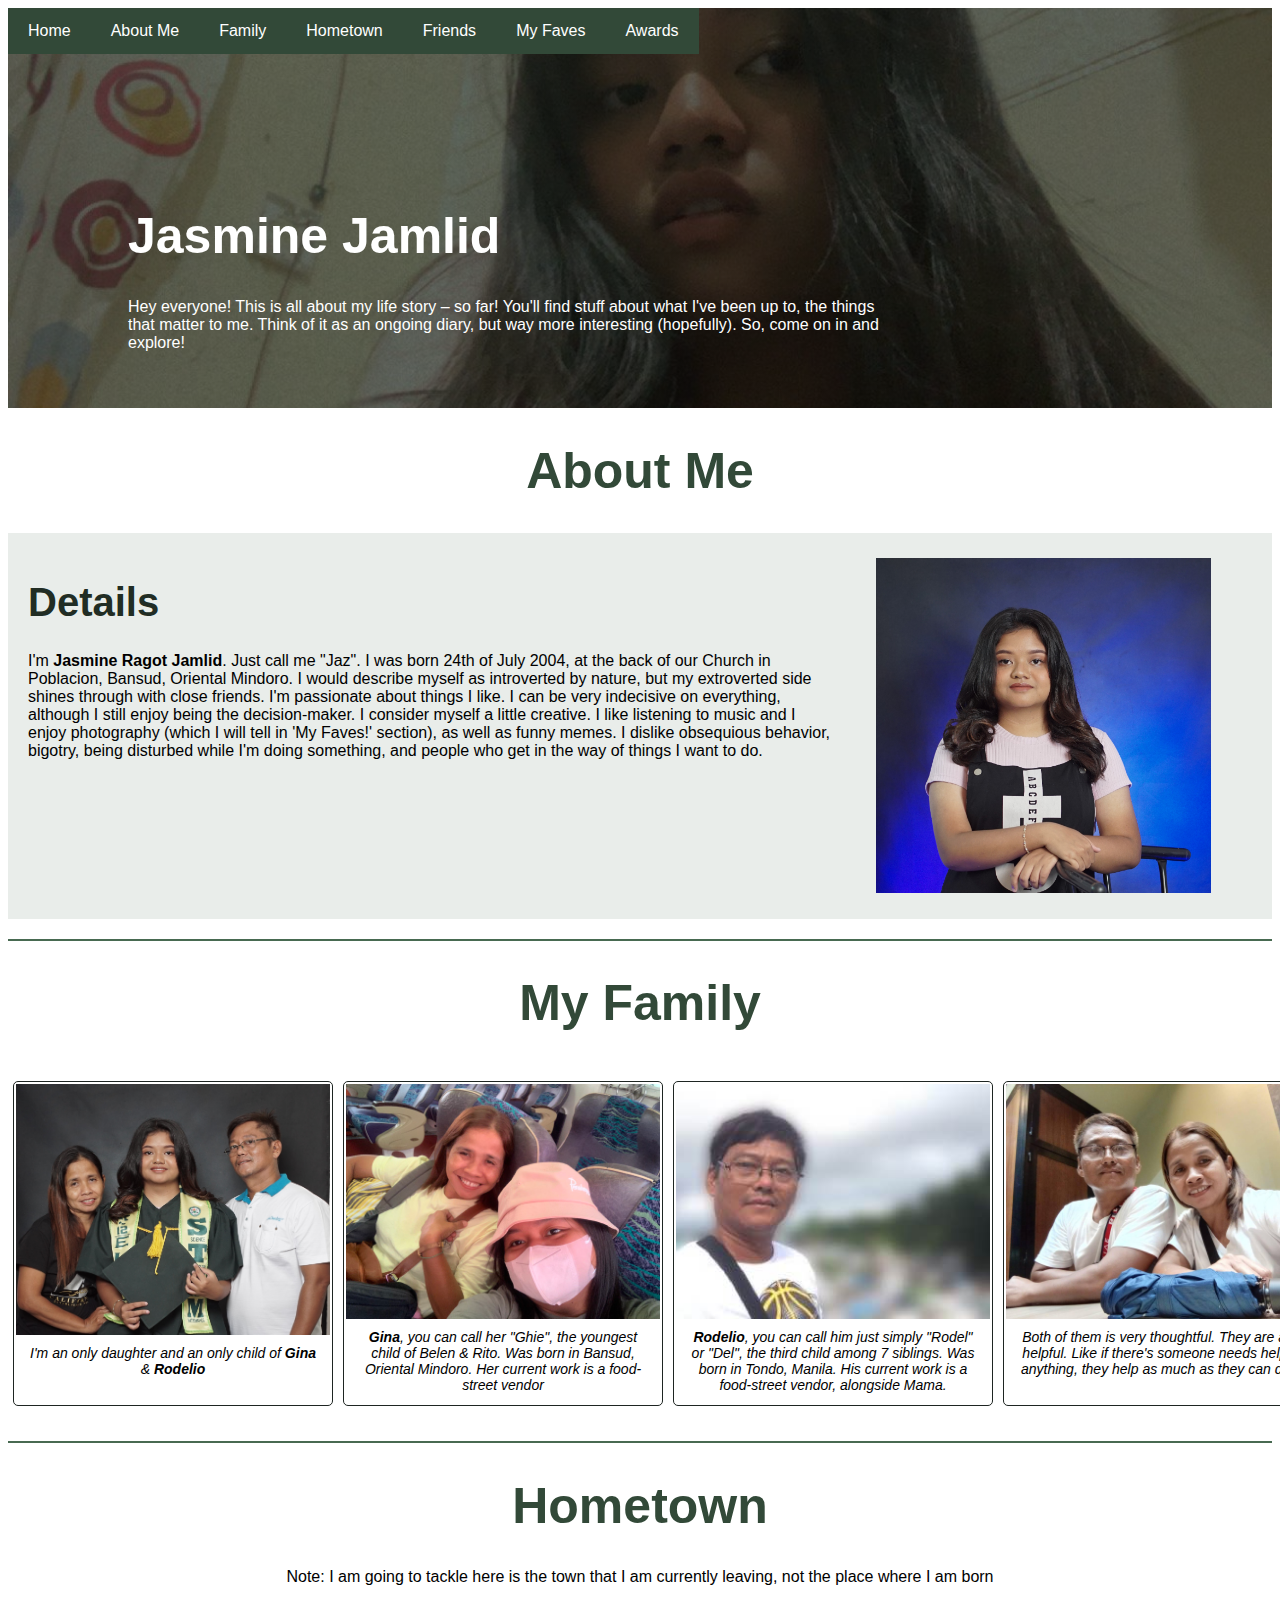
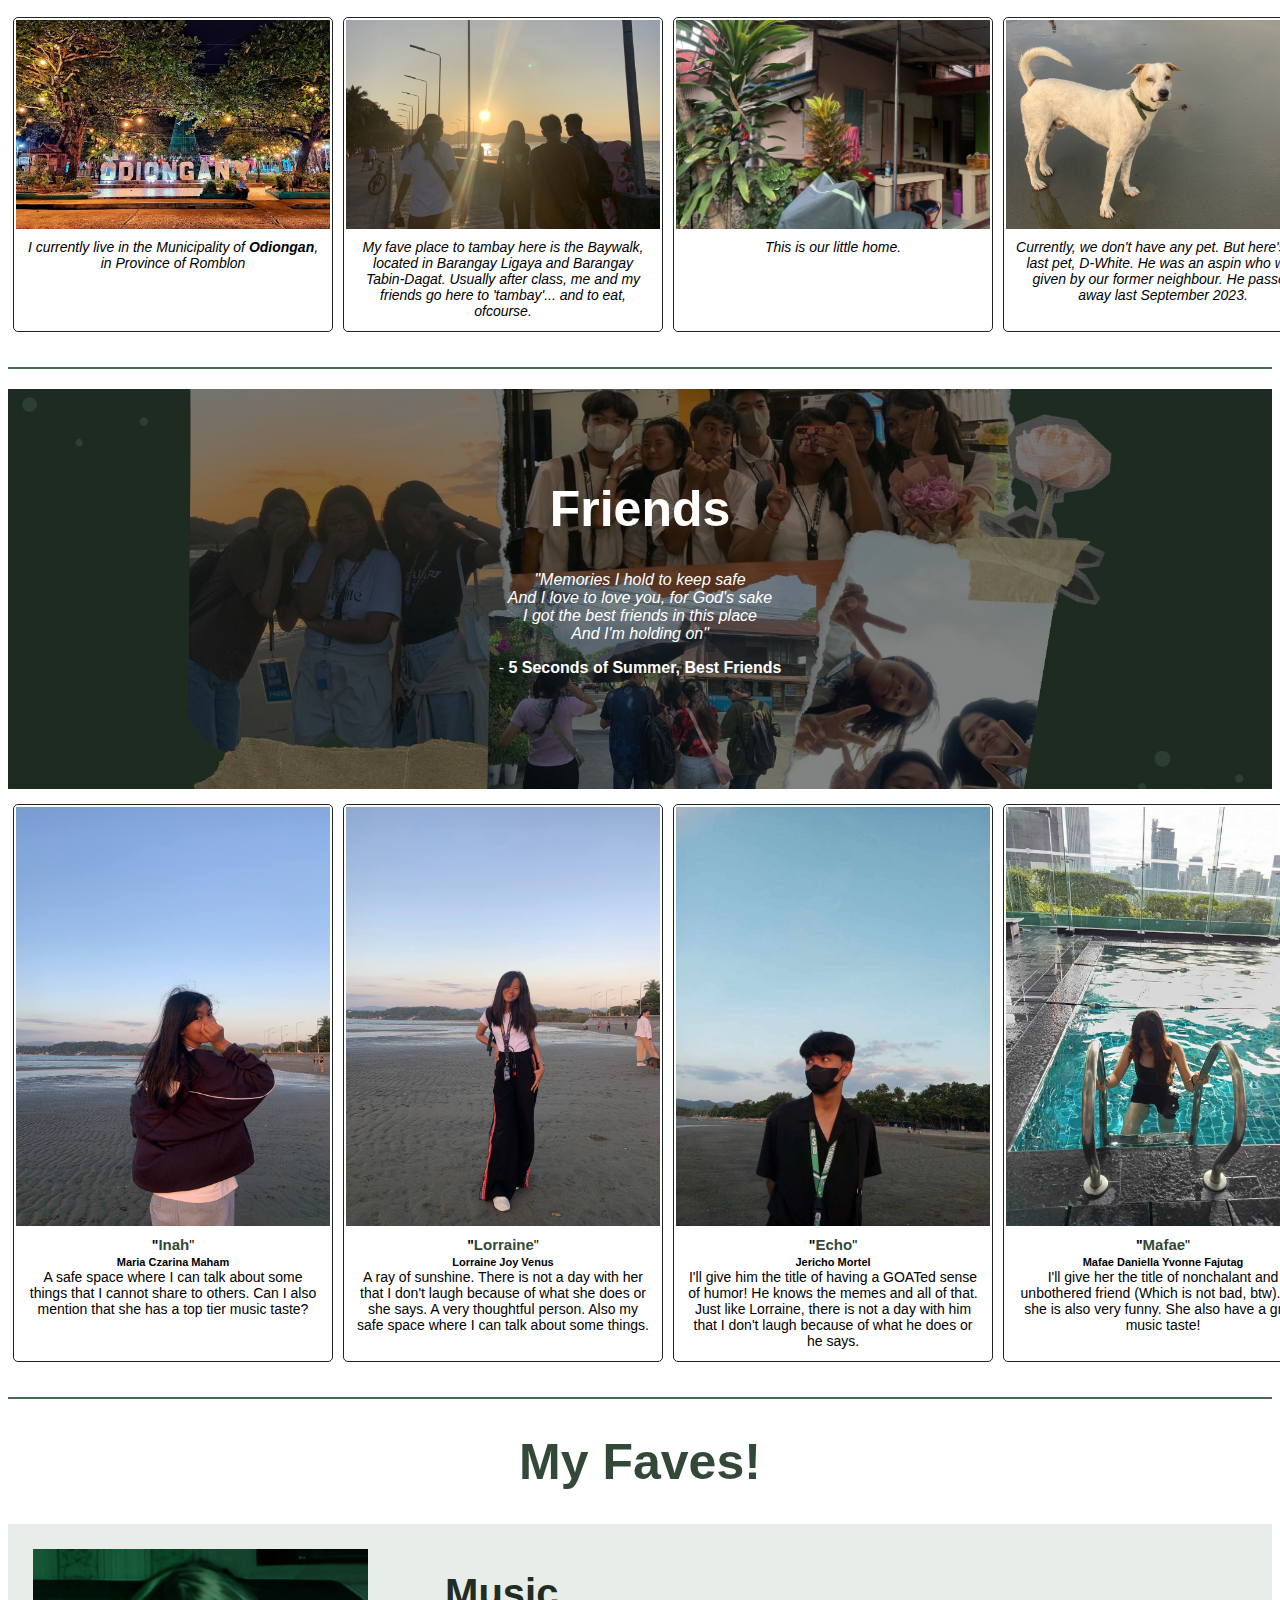
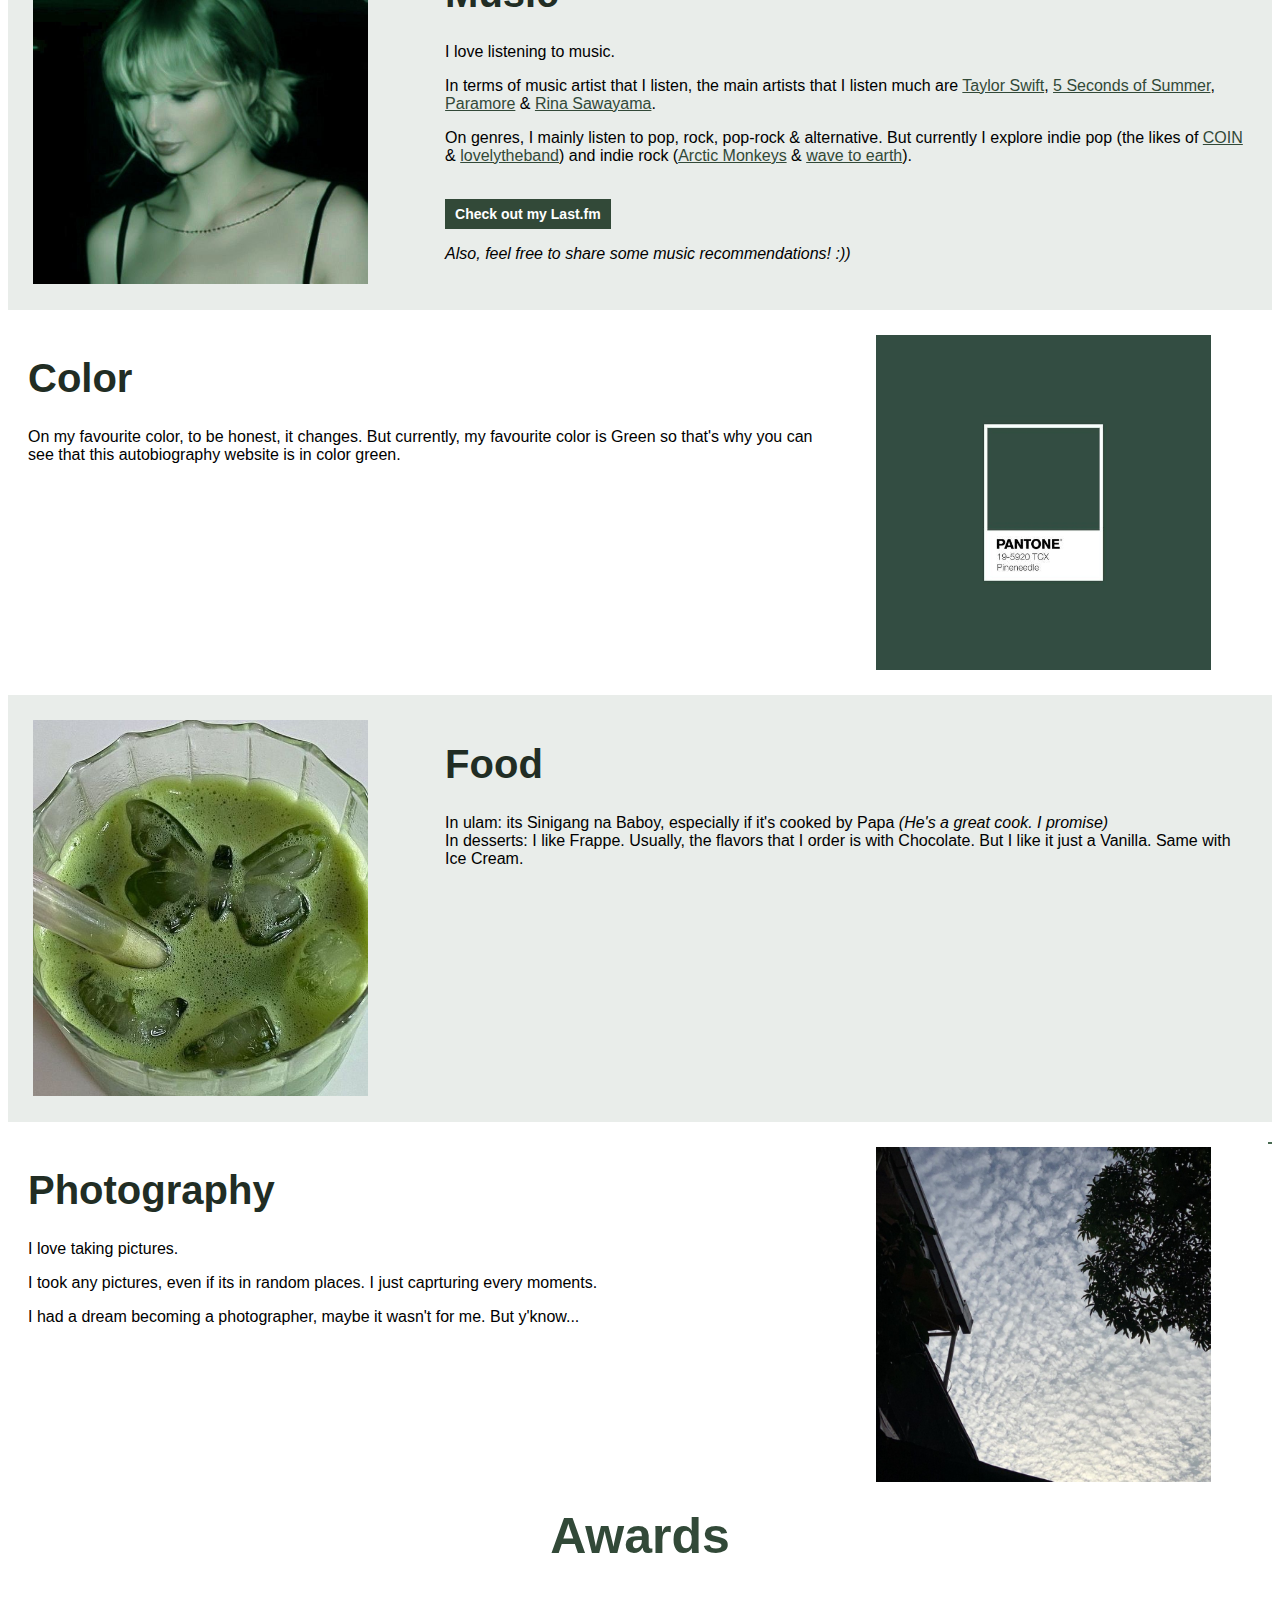
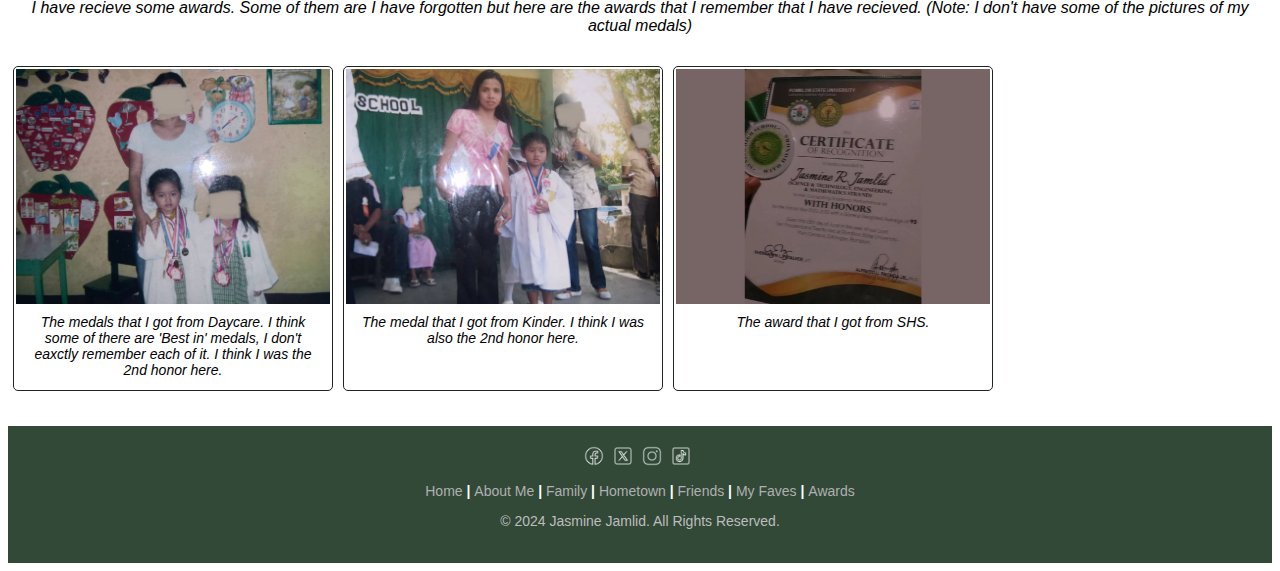
<file: index.html>
<!DOCTYPE html>
<html>

<head>
    <meta charset="UTF-8">
    <meta name="viewport" content="width=device-width, initial-scale=1.0">
    <title>My Autobiography | Jasmine Jamlid</title>
    <link rel="stylesheet" href="mycss.css">
    <style>
    </style>
</head>

<body link="#324938">
    <div id="home">
        <div class="hero-image">
            <div class="topnav">
                <a href="#">Home</a>
                <a href="#aboutme">About Me</a>
                <a href="#family">Family</a>
                <a href="#hometown">Hometown</a>
                <a href="#friends">Friends</a>
                <a href="#faves">My Faves</a>
                <a href="#awards">Awards</a>
            </div>
        </div>
    </div>
    <div class="hero-text">
        <h1 style="font-size:50px">Jasmine Jamlid</h1>
        <p>Hey everyone! This is all about my life story – so far! You'll find stuff about what I've been up to, the things that matter to me. Think of it as an ongoing diary, but way more interesting (hopefully). So, come on in and explore!</p>
    </div>
    </div>
    <!-- About Me -->
    <div id="aboutme">
        <h1 style="text-align:center;font-size:50px;color:#324938">About Me</h1>
        <div class="row" style="background-color: #85998a2d">
            <div class="column-66">
                <h1 class="xlarge-font"><b>Details</b></h1>
                <p>I'm <b>Jasmine Ragot Jamlid</b>. Just call me "Jaz". I was born 24th of July 2004, at the back of our Church in Poblacion, Bansud, Oriental Mindoro. I would describe myself as introverted by nature, but my extroverted side shines through
                    with close friends. I'm passionate about things I like. I can be very indecisive on everything, although I still enjoy being the decision-maker. I consider myself a little creative. I like listening to music and I enjoy photography
                    (which I will tell in 'My Faves!' section), as well as funny memes. I dislike obsequious behavior, bigotry, being disturbed while I'm doing something, and people who get in the way of things I want to do.</p>
            </div>
            <div class="column-33">
                <img src="pictures/jaz.jpg" width="335" height="471" alt="Jasmine">
            </div>
        </div>
        <hr>
        <!-- Family-->
        <div id="family">
            <h1 style="text-align:center;font-size:50px;color:#324938">My Family</h1>
            <div class="row">
                <div class="gallery">
                    <div class="image-container">
                        <img class="image" src="pictures/family.jpg" alt="Family">
                        <div class="description"><i>I'm an only daughter and an only child of <b>Gina</b> & <b>Rodelio</b></i></div>
                    </div>
                    <div class="image-container">
                        <img class="image" src="pictures/mama.jpg" alt="Gina">
                        <div class="description"><i><b>Gina</b>, you can call her "Ghie", the youngest child of Belen & Rito. Was born in Bansud, Oriental Mindoro. Her current work is a food-street vendor</i></div>
                    </div>
                    <div class="image-container">
                        <img class="image" src="pictures/papa.jpg" alt="Rodel">
                        <div class="description"><i><b>Rodelio</b>, you can call him just simply "Rodel" or "Del", the third child among 7 siblings. Was born in Tondo, Manila. His current work is a food-street vendor, alongside Mama.</i></div>
                    </div>
                    <div class="image-container">
                        <img class="image" src="pictures/mamaandpapa.jpg" alt="Mama & Papa">
                        <div class="description"><i>Both of them is very thoughtful. They are also helpful. Like if there's someone needs help or anything, they help as much as they can do it.</i></div>
                    </div>
                </div>
            </div>
            <hr>
            <!-- Hometown-->
            <div id="hometown">
                <h1 style="text-align:center;font-size:50px;color:#324938">Hometown</h1>
                <p style="text-align:center;">Note: I am going to tackle here is the town that I am currently leaving, not the place where I am born</p>
                <div class="row">
                    <div class="gallery">
                        <div class="image-container">
                            <img class="image" src="pictures/odiongan.jpg" alt="Odiongan">
                            <div class="description"><i>I currently live in the Municipality of <b>Odiongan</b>, in Province of Romblon</i></div>
                        </div>
                        <div class="image-container">
                            <img class="image" src="pictures/baywalk.jpg" alt="Baywalk">
                            <div class="description"><i>My fave place to tambay here is the Baywalk, located in Barangay Ligaya and Barangay Tabin-Dagat. Usually after class, me and my friends go here to 'tambay'... and to eat, ofcourse.</i></div>
                        </div>
                        <div class="image-container">
                            <img class="image" src="pictures/house.jpg" alt="House">
                            <div class="description"><i>This is our little home.</i></div>
                        </div>
                        <div class="image-container">
                            <img class="image" src="pictures/d-white.jpg" alt="Pet">
                            <div class="description"><i>Currently, we don't have any pet. But here's our last pet, D-White. He was an aspin who was given by our former neighbour. He passed away last September 2023.</i></div>
                        </div>
                    </div>
                    <hr>
                    <!-- Friends-->
                    <div id="friends">
                        <div class="hero-image-2">
                            <div class="hero-text-2">
                                <div class="container">
                                </div>
                                <h1 style="font-size:50px">Friends</h1>
                                <p><i><center>"Memories I hold to keep safe <br /> And I love to love you, for God's sake <br /> I got the best friends in this place <br /> And I'm holding on"</i>
                                    <br />
                                </p>
                                <p>- <b>5 Seconds of Summer, Best Friends</center></b></p>
                            </div>
                        </div>
                        <div class="row">
                            <div class="gallery">
                                <div class="image-container">
                                    <img class="image" src="pictures/czarina.jpg" alt="Maria Czarina">
                                    <div class="description"><b>"<span style="color: #324938; font-size: 15px;">Inah</span></b>"
                                        <br /><b><span style="font-size: 11px;">Maria Czarina Maham</span></b>
                                        <br/> A safe space where I can talk about some things that I cannot share to others. Can I also mention that she has a top tier music taste?</div>
                                </div>
                                <div class="image-container">
                                    <img class="image" src="pictures/lorraine.jpg" alt="Lorraine">
                                    <div class="description"><b>"<span style="color: #324938; font-size: 15px;">Lorraine</span></b>"
                                        <br /><b><span style="font-size: 11px;">Lorraine Joy Venus</span></b>
                                        <br/> A ray of sunshine. There is not a day with her that I don't laugh because of what she does or she says. A very thoughtful person. Also my safe space where I can talk about some things.</div>
                                </div>
                                <div class="image-container">
                                    <img class="image" src="pictures/echo.jpg" alt="Jericho">
                                    <div class="description"><b>"<span style="color: #324938; font-size: 15px;">Echo</span></b>"
                                        <br /><b><span style="font-size: 11px;">Jericho Mortel</span></b>
                                        <br/> I'll give him the title of having a GOATed sense of humor! He knows the memes and all of that. Just like Lorraine, there is not a day with him that I don't laugh because of what he does or he says.</div>
                                </div>
                                <div class="image-container">
                                    <img class="image" src="pictures/mafae.jpg" alt="Mafae Daniella Yvonne">
                                    <div class="description"><b>"<span style="color: #324938; font-size: 15px;">Mafae</span></b>"
                                        <br /><b><span style="font-size: 11px;">Mafae Daniella Yvonne Fajutag</span></b>
                                        <br/> I'll give her the title of nonchalant and unbothered friend (Which is not bad, btw). But she is also very funny. She also have a great music taste!</div>
                                </div>
                                <div class="image-container">
                                    <img class="image" src="pictures/jela.jpg" alt="Jela">
                                    <div class="description"><b>"<span style="color: #324938; font-size: 15px;">Jela</span></b>"
                                        <br /><b><span style="font-size: 11px;">Jela Vicente</span></b>
                                        <br/> A very 'matulungin' friend, you can count on her for anything. Very sweet and clingy. Also a very thoughtful person.</div>
                                </div>
                                <div class="image-container">
                                    <img class="image" src="pictures/bert.jpg" alt="Roberto">
                                    <div class="description"><b>"<span style="color: #324938; font-size: 15px;">Bert</span></b>"
                                        <br /><b><span style="font-size: 11px;">Roberto Llabres</span></b>
                                        <br/> The 'photographer' friend. He is also very funny.</div>
                                </div>
                                <div class="image-container">
                                    <img class="image" src="pictures/hanz.jpg" alt="Cydrex Hanz">
                                    <div class="description"><b>"<span style="color: #324938; font-size: 15px;">Hanz</span></b>"
                                        <br /><b><span style="font-size: 11px;">Cydrex Hanz Villanueva</span></b>
                                        <br/>The other 'nonchalant' friend. He's a kind person, also a caring friend of ours.</div>
                                </div>
                                <div class="image-container">
                                    <img class="image" src="pictures/chie.jpg" alt="Ma Fritche">
                                    <div class="description"><b>"<span style="color: #324938; font-size: 15px;">Chie</span></b>"
                                        <br /><b><span style="font-size: 11px;">Ma Fritche Zarandin</span></b>
                                        <br/> The 'genius' and the 'fashionista' friend. She's basically the 'teacher' because she helps me and my other friends about school-related that we don't unserstand. A very caring person too.</div>
                                </div>
                                <div class="image-container">
                                    <img class="image" src="pictures/thea.jpg" alt="Althea Rose">
                                    <div class="description"><b>"<span style="color: #324938; font-size: 15px;">Thea</span></b>"
                                        <br /><b><span style="font-size: 11px;">Althea Rose Visca</span></b>
                                        <br/> One of the funny friend also. She have this quirk that I like, her funny facial expressions that absoluetly makes me laugh! It reminds me of Maine Mendoza so much (LOL). One of very geniune person that I have met.</div>
                                </div>
                                <div class="image-container">
                                    <img class="image" src="pictures/zabeth.jpg" alt="Elizabeth">
                                    <div class="description"><b>"<span style="color: #324938; font-size: 15px;">Zabeth</span></b>"
                                        <br /><b><span style="font-size: 11px;">Elizabeth Cawaling</span></b>
                                        <br/> One of the funny friend also. From her jokingly mocking the way others speak and the way that she teasing them. A very kind person also.</div>
                                </div>
                            </div>
                        </div>
                    </div>
                    <hr>
                    <!-- Favourite Things-->
                    <div id="faves">
                        <!-- Music-->
                        <h1 style="text-align:center; font-size:50px; color:#324938">My Faves!</h1>
                        <div class="row" style="background-color:#85998a2d">
                            <div class="column-33">
                                <img src="pictures/taylor.jpg" alt="Taylor" width="335" height="471">
                            </div>
                            <div class="column-66">
                                <h1 class="xlarge-font"><b>Music</b></h1>
                                <p>I love listening to music.</p>
                                <p>In terms of music artist that I listen, the main artists that I listen much are <a href="https://open.spotify.com/artist/06HL4z0CvFAxyc27GXpf02?si=tp84_hG3Q6qxFWlkEHrFKg">Taylor Swift</a>, <a href="https://open.spotify.com/artist/5Rl15oVamLq7FbSb0NNBNy?si=GNWckHgwT6Khecj9lwOnvQ">5 Seconds of Summer</a>,
                                    <a href="https://open.spotify.com/artist/74XFHRwlV6OrjEM0A2NCMF?si=t02b_5iGRN-VMdcR9YIMhw">Paramore</a> & <a href="https://open.spotify.com/artist/2KEqzdPS7M5YwGmiuPTdr5?si=REAv0lKtSJOqDN4BuAoBMQ">Rina Sawayama</a>.</p>
                                <p>On genres, I mainly listen to pop, rock, pop-rock & alternative. But currently I explore indie pop (the likes of <a href="https://open.spotify.com/artist/0ZxZlO7oWCSYMXhehpyMvE?si=lbZcSpZgQE-lf66aWAiOGQ">COIN</a> & <a href="https://open.spotify.com/artist/4KJ6jujcNPzOyhdNoiNftp?si=YNxz8-vqQvC-781U72z2BA">lovelytheband</a>)
                                    and indie rock (<a href="https://open.spotify.com/artist/7Ln80lUS6He07XvHI8qqHH?si=7QC3tnAhRYqkRAniLy7dog">Arctic Monkeys</a> & <a href="https://open.spotify.com/artist/5069JTmv5ZDyPeZaCCXiCg?si=hr9eCnj2SHycvUOYNBIuwA">wave to earth</a>).</p>
                                <br />
                                <a href="https://www.last.fm/user/jaznotjas" class="button">Check out my Last.fm</a>
                                <br />
                                <p><i>Also, feel free to share some music recommendations! :))</p></i>
                            </div>
                        </div>
                        <!-- Color-->
                        <div class="row">
                            <div class="column-66">
                                <h1 class="xlarge-font"><b>Color</b></h1>
                                <p>On my favourite color, to be honest, it changes. But currently, my favourite color is Green so that's why you can see that this autobiography website is in color green.</p>
                            </div>
                            <div class="column-33">
                                <img src="pictures/green.jpg" alt="Green" width="335" height="471">
                            </div>
                        </div>
                    </div>
                    <!-- Food-->
                    <div class="row" style="background-color:#85998a2d">
                        <div class="column-33">
                            <img src="pictures/food.jpg" alt="Taylor" width="335" height="471">
                        </div>
                        <div class="column-66">
                            <h1 class="xlarge-font"><b>Food</b></h1>
                            <p>In ulam: its Sinigang na Baboy, especially if it's cooked by Papa <i>(He's a great cook. I promise)</i>
                                <br /> In desserts: I like Frappe. Usually, the flavors that I order is with Chocolate. But I like it just a Vanilla. Same with Ice Cream.
                            </p>
                            <br />
                        </div>
                    </div>
                </div>
                <div class="column-66">
                    <h1 class="xlarge-font"><b>Photography</b></h1>
                    <p>I love taking pictures.</p>
                    <p>I took any pictures, even if its in random places. I just caprturing every moments.</p>
                    <p>I had a dream becoming a photographer, maybe it wasn't for me. But y'know...</p>
                </div>
                <div class="column-33">
                    <img src="pictures/photography.jpg" alt="Photography" width="335" height="471">
                </div>
            </div>
        </div>
        <hr>
        <!-- Awards-->
        <div id="awards">
            <h1 style="text-align:center;font-size:50px;color:#324938">Awards</h1>
            <p>
                <i>
    <center>I have recieve some awards. Some of them are I have forgotten but here are the awards that I remember that I have recieved. (Note: I don't have some of the pictures of my actual medals)</i></p>
            </center>
            <div class="row">
                <div class="gallery">
                    <div class="image-container">
                        <img class="image" src="pictures/daycare.jpg" alt="Kinder">
                        <div class="description"><i>The medals that I got from Daycare. I think some of there are 'Best in' medals, I don't eaxctly remember each of it. I think I was the 2nd honor here.</i></div>
                    </div>
                    <div class="image-container">
                        <img class="image" src="pictures/kinder.jpg" alt="Daycare">
                        <div class="description"><i>The medal that I got from Kinder. I think I was also the 2nd honor here.</i></div>
                    </div>
                    <div class="image-container">
                        <img class="image" src="pictures/shs.jpg" alt="Senior High School">
                        <div class="description"><i>The award that I got from SHS.</i></div>
                    </div>
                </div>
            </div>
            <!-- Footer-->
            <div class="row">
                <footer>
                    <div class="social-media">
                        <a href="https://www.facebook.com/jaznotjas"><img src="pictures/facebook.png" alt="Facebook"></a>
                        <a href="https://twitter.com/koiesonline"><img src="pictures/x-twitter.png" alt="X (Twitter)"></a>
                        <a href="https://instagram.com/jaz.not.jas"><img src="pictures/instagram.png" alt="Instagram"></a>
                        <a href="https://tiktok.com/moviestarglow"><img src="pictures/tiktok.png" alt="TikTok"></a>
                    </div>
                    <div class="text-links">
                        <a href="#">Home</a> <span class="separator"> | </span> <a href="#aboutme">About Me</a> <span class="separator"> | </span> <a href="#family">Family</a> <span class="separator"> | </span> <a href="#hometown">Hometown</a> <span class="separator"> | </span>
                        <a
                        href="#friends">Friends</a> <span class="separator"> | </span> <a href="#faves">My Faves</a> <span class="separator"> | </span> <a href="#awards">Awards</a>
                    </div>
                    <div class="credits">
                        <p>&copy; 2024 Jasmine Jamlid. All Rights Reserved.</p>
                    </div>
            </div>
            </footer>
</body>
</html>
</file>
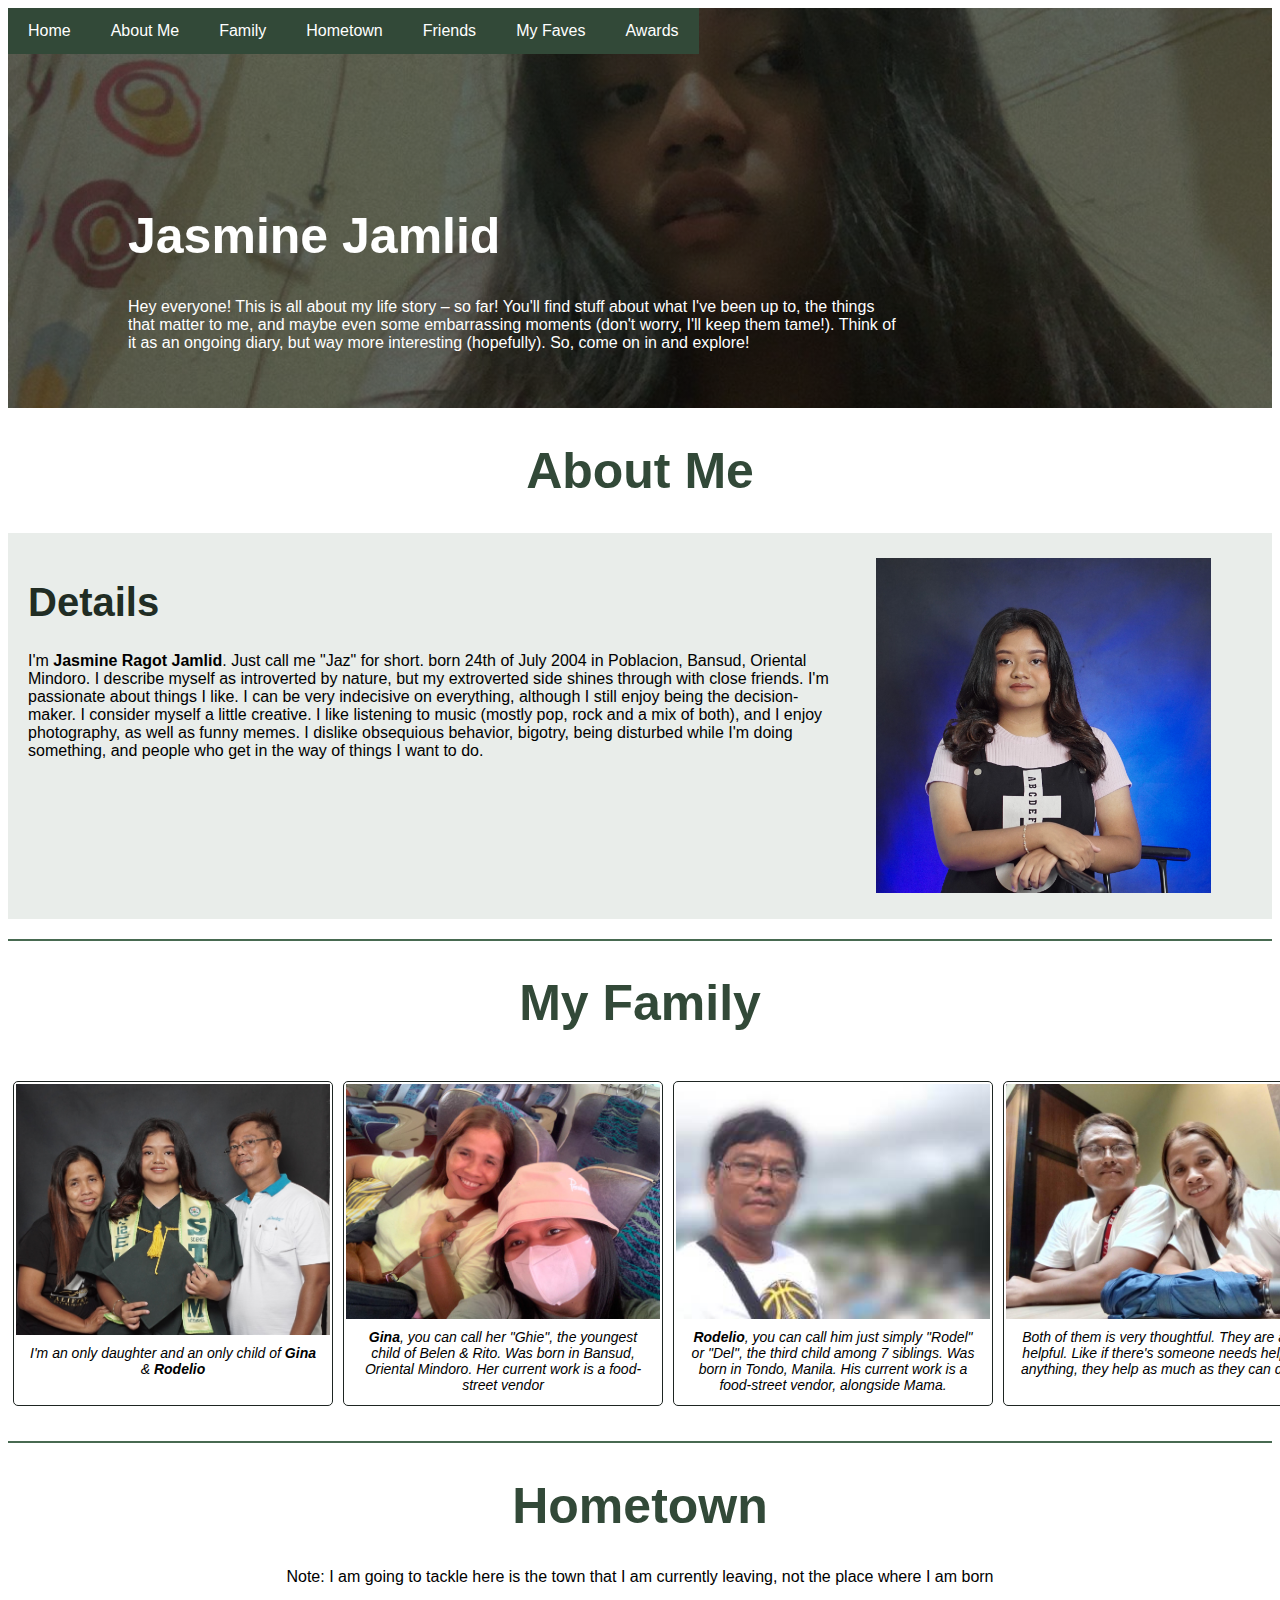
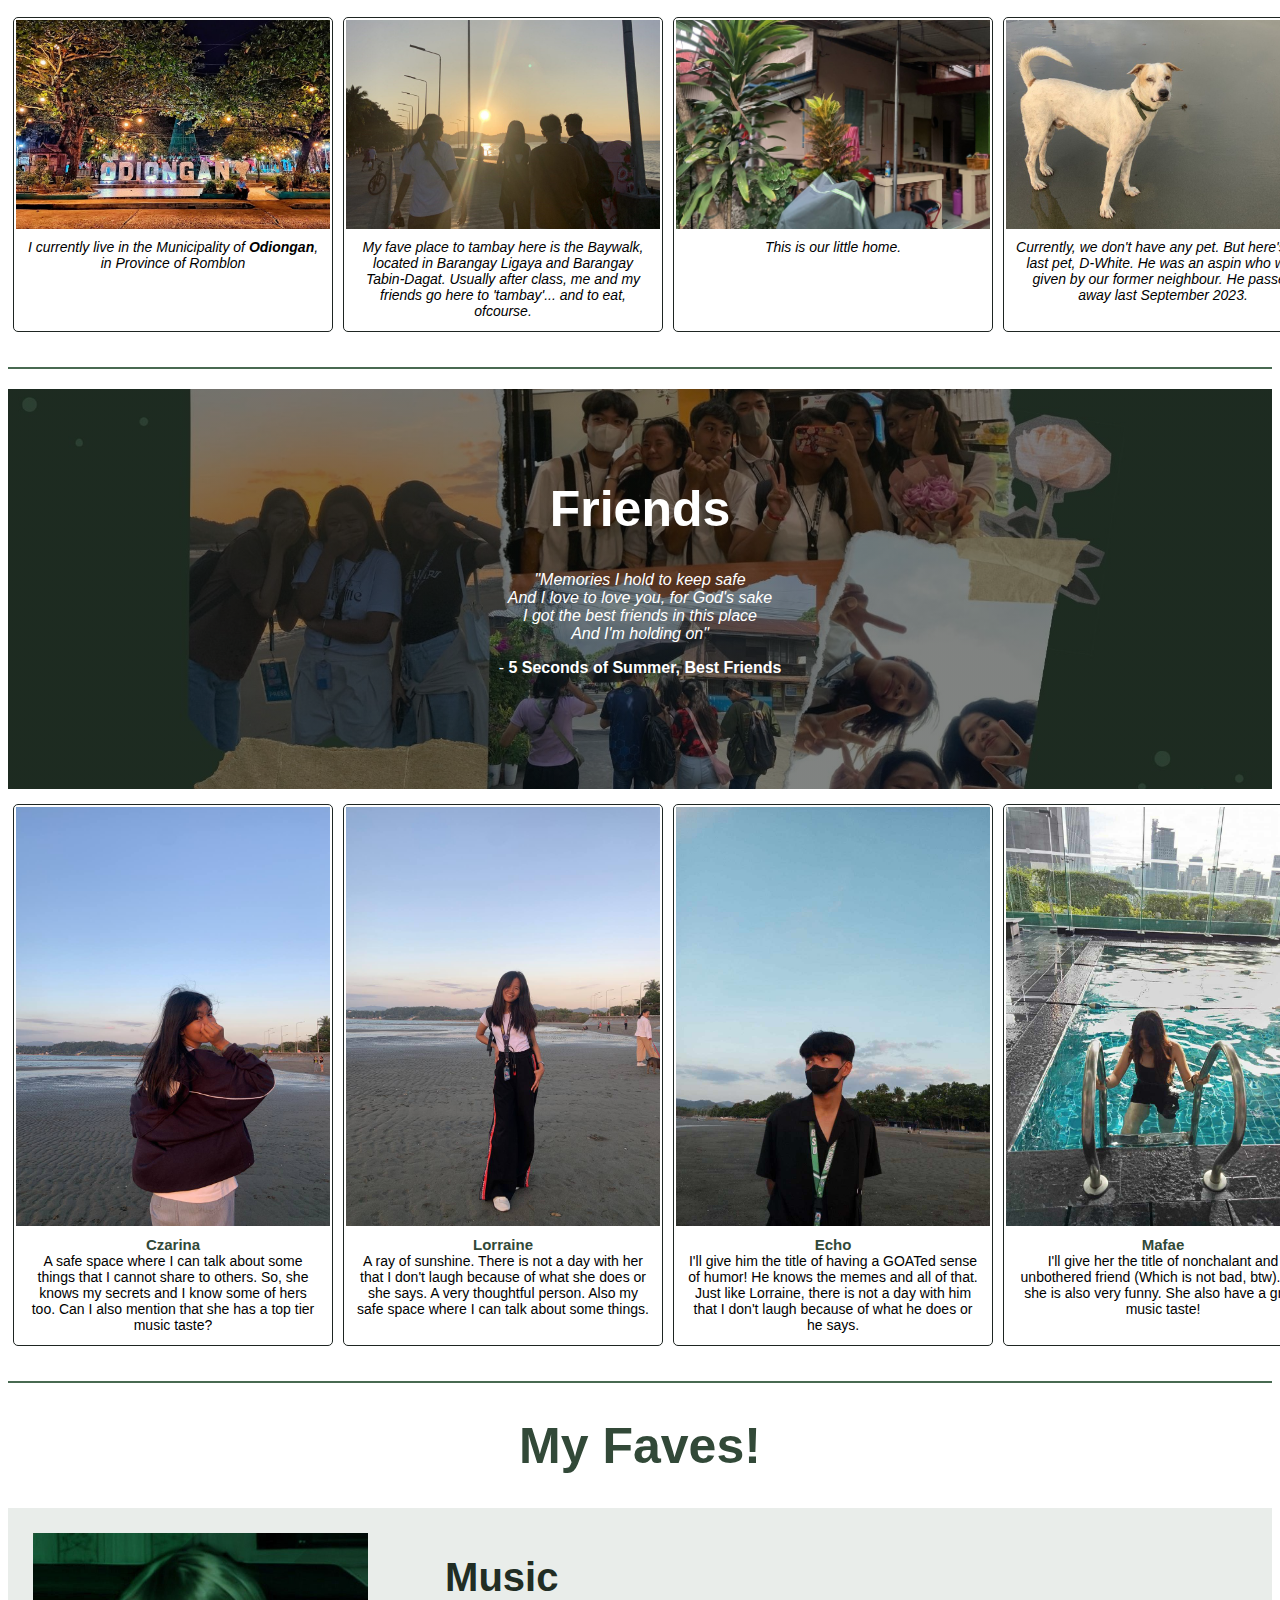
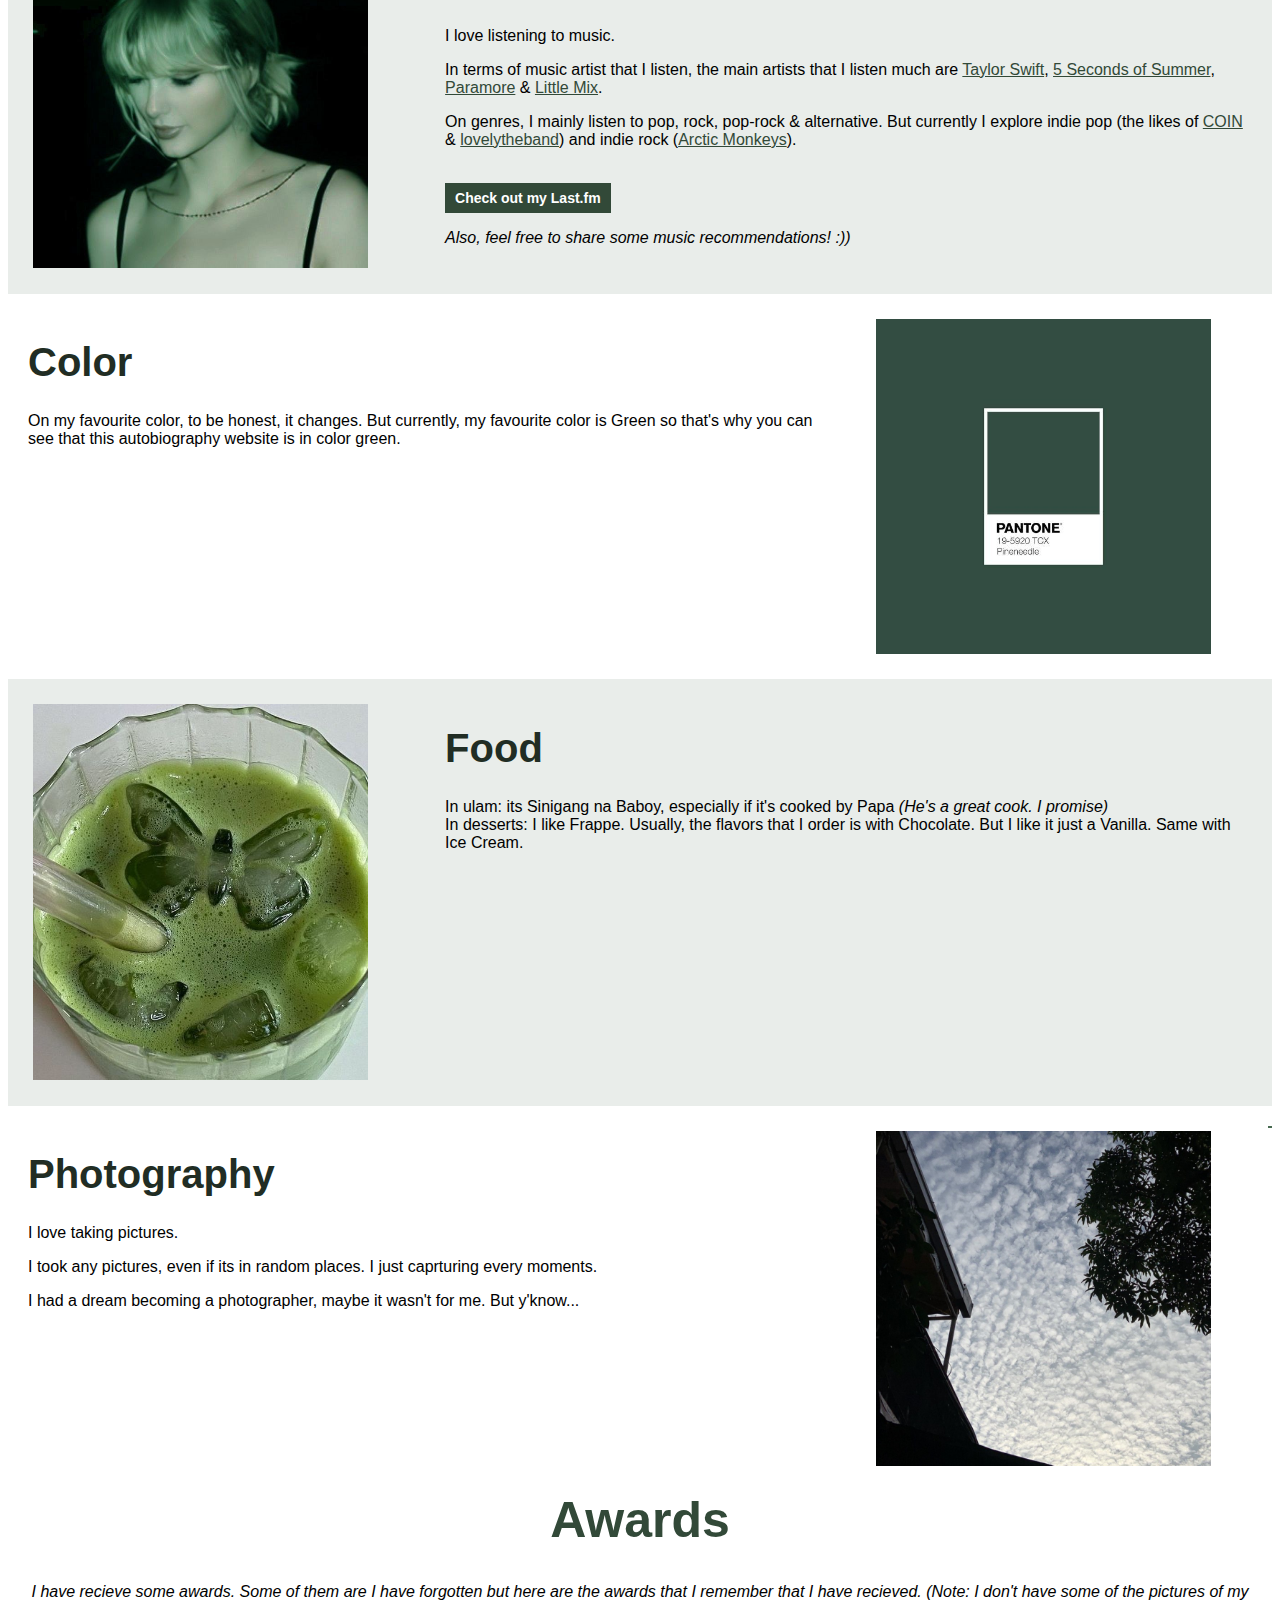
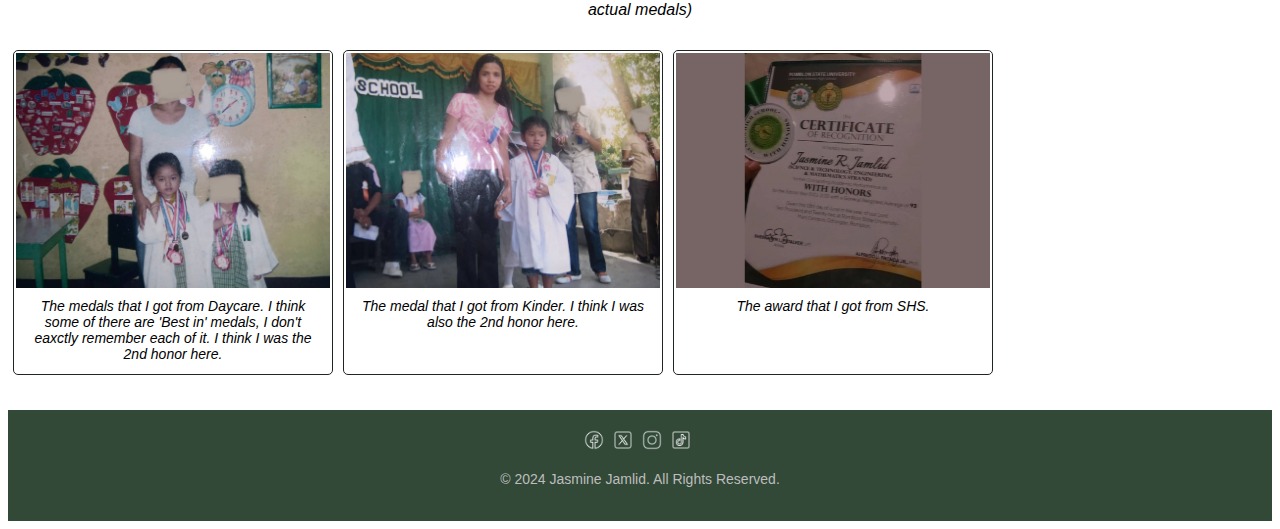
<file: autobiography.html>
<!DOCTYPE html>
<html>
<head>
    <meta charset="UTF-8">
    <meta name="viewport" content="width=device-width, initial-scale=1.0">
    <title>My Autobiography | Jasmine Jamlid</title>
    <link rel="stylesheet" href="mycss.css">
    <style>
    </style>
</head>

<body link="#324938">
    <div id="home">
        <div class="hero-image">
            <div class="topnav">
                <a href="#">Home</a>
                <a href="#aboutme">About Me</a>
                <a href="#family">Family</a>
                <a href="#hometown">Hometown</a>
                <a href="#friends">Friends</a>
                <a href="#faves">My Faves</a>
                <a href="#awards">Awards</a>
            </div>
        </div>
    </div>
    <div class="hero-text">
        <h1 style="font-size:50px">Jasmine Jamlid</h1>
        <p>Hey everyone! This is all about my life story – so far! You'll find stuff about what I've been up to, the things that matter to me, and maybe even some embarrassing moments (don't worry, I'll keep them tame!). Think of it as an ongoing diary,
            but way more interesting (hopefully). So, come on in and explore!</p>
    </div>
    </div>
    <!-- About Me -->
    <div id="aboutme">
        <h1 style="text-align:center;font-size:50px;color:#324938">About Me</h1>
        <div class="row" style="background-color: #85998a2d">
            <div class="column-66">
                <h1 class="xlarge-font"><b>Details</b></h1>
                <p>I'm <b>Jasmine Ragot Jamlid</b>. Just call me "Jaz" for short. born 24th of July 2004 in Poblacion, Bansud, Oriental Mindoro. I describe myself as introverted by nature, but my extroverted side shines through with close friends. I'm passionate
                    about things I like. I can be very indecisive on everything, although I still enjoy being the decision-maker. I consider myself a little creative. I like listening to music (mostly pop, rock and a mix of both), and I enjoy photography,
                    as well as funny memes. I dislike obsequious behavior, bigotry, being disturbed while I'm doing something, and people who get in the way of things I want to do.</p>
            </div>
            <div class="column-33">
                <img src="pictures/jaz.jpg" width="335" height="471" alt="Jasmine">
            </div>
        </div>
        <hr>
        <!-- Family-->
        <div id="family">
            <h1 style="text-align:center;font-size:50px;color:#324938">My Family</h1>
            <div class="row">
                <div class="gallery">
                    <div class="image-container">
                        <img class="image" src="pictures/family.jpg" alt="Family">
                        <div class="description"><i>I'm an only daughter and an only child of <b>Gina</b> & <b>Rodelio</b></i></div>
                    </div>
                    <div class="image-container">
                        <img class="image" src="pictures/mama.jpg" alt="Gina">
                        <div class="description"><i><b>Gina</b>, you can call her "Ghie", the youngest child of Belen & Rito. Was born in Bansud, Oriental Mindoro. Her current work is a food-street vendor</i></div>
                    </div>
                    <div class="image-container">
                        <img class="image" src="pictures/papa.jpg" alt="Rodel">
                        <div class="description"><i><b>Rodelio</b>, you can call him just simply "Rodel" or "Del", the third child among 7 siblings. Was born in Tondo, Manila. His current work is a food-street vendor, alongside Mama.</i></div>
                    </div>
                    <div class="image-container">
                        <img class="image" src="pictures/mamaandpapa.jpg" alt="Mama & Papa">
                        <div class="description"><i>Both of them is very thoughtful. They are also helpful. Like if there's someone needs help or anything, they help as much as they can do it.</i></div>
                    </div>
                </div>
            </div>
            <hr>
            <!-- Hometown-->
            <div id="hometown">
                <h1 style="text-align:center;font-size:50px;color:#324938">Hometown</h1>
                <p style="text-align:center;">Note: I am going to tackle here is the town that I am currently leaving, not the place where I am born</p>
                <div class="row">
                    <div class="gallery">
                        <div class="image-container">
                            <img class="image" src="pictures/odiongan.jpg" alt="Odiongan">
                            <div class="description"><i>I currently live in the Municipality of <b>Odiongan</b>, in Province of Romblon</i></div>
                        </div>
                        <div class="image-container">
                            <img class="image" src="pictures/baywalk.jpg" alt="Baywalk">
                            <div class="description"><i>My fave place to tambay here is the Baywalk, located in Barangay Ligaya and Barangay Tabin-Dagat. Usually after class, me and my friends go here to 'tambay'... and to eat, ofcourse.</i></div>
                        </div>
                        <div class="image-container">
                            <img class="image" src="pictures/house.jpg" alt="House">
                            <div class="description"><i>This is our little home.</i></div>
                        </div>
                        <div class="image-container">
                            <img class="image" src="pictures/d-white.jpg" alt="Pet">
                            <div class="description"><i>Currently, we don't have any pet. But here's our last pet, D-White. He was an aspin who was given by our former neighbour. He passed away last September 2023.</i></div>
                        </div>
                    </div>
                    <hr>
                    <!-- Friends-->
                    <div id="friends">
                        <div class="hero-image-2">
                            <div class="hero-text-2">
                                <div class="container">
                                </div>
                                <h1 style="font-size:50px">Friends</h1>
                                <p><i><center>"Memories I hold to keep safe <br /> And I love to love you, for God's sake <br /> I got the best friends in this place <br /> And I'm holding on"</i><br />
                                </p><p>- <b>5 Seconds of Summer, Best Friends</center></b></p>
                            </div>
                        </div>
                        <div class="row">
                            <div class="gallery">
                                <div class="image-container">
                                    <img class="image" src="pictures/czarina.jpg" alt="Maria Czarina">
                                    <div class="description"><b><span style="color: #324938; font-size: 15px;">Czarina</span></b>
                                        <br /> A safe space where I can talk about some things that I cannot share to others. So, she knows my secrets and I know some of hers too. Can I also mention that she has a top tier music taste?</div>
                                </div>
                                <div class="image-container">
                                    <img class="image" src="pictures/lorraine.jpg" alt="Lorraine">
                                    <div class="description"><b><span style="color: #324938; font-size: 15px;">Lorraine</span></b>
                                        <br /> A ray of sunshine. There is not a day with her that I don't laugh because of what she does or she says. A very thoughtful person. Also my safe space where I can talk about some things.</div>
                                </div>
                                <div class="image-container">
                                    <img class="image" src="pictures/echo.jpg" alt="Jericho">
                                    <div class="description"><b><span style="color: #324938; font-size: 15px;">Echo</span></b>
                                        <br />I'll give him the title of having a GOATed sense of humor! He knows the memes and all of that. Just like Lorraine, there is not a day with him that I don't laugh because of what he does or he says.</div>
                                </div>
                                <div class="image-container">
                                    <img class="image" src="pictures/mafae.jpg" alt="Mafae Daniella Yvonne">
                                    <div class="description"><b><span style="color: #324938; font-size: 15px;">Mafae</span></b>
                                        <br />I'll give her the title of nonchalant and unbothered friend (Which is not bad, btw). But she is also very funny. She also have a great music taste!</div>
                                </div>
                                <div class="image-container">
                                    <img class="image" src="pictures/jela.jpg" alt="Jela">
                                    <div class="description"><b><span style="color: #324938; font-size: 15px;">Jela</span></b>
                                        <br />A very 'matulungin' friend, you can count on her for anything. Very sweet and clingy. Also a very thoughtful person.</div>
                                </div>
                                <div class="image-container">
                                    <img class="image" src="pictures/bert.jpg" alt="Roberto">
                                    <div class="description"><b><span style="color: #324938; font-size: 15px;">Bert</span></b>
                                        <br />The 'photographer' friend. He is also very funny.</div>
                                </div>
                                <div class="image-container">
                                    <img class="image" src="pictures/hanz.jpg" alt="Cydrex Hanz">
                                    <div class="description"><b><span style="color: #324938; font-size: 15px;">Hanz</span></b>
                                        <br />The other 'nonchalant' friend. He's a kind person, also a caring friend of ours.</div>
                                </div>
                                <div class="image-container">
                                    <img class="image" src="pictures/chie.jpg" alt="Ma Fritche">
                                    <div class="description"><b><span style="color: #324938; font-size: 15px;">Fritche</span></b>
                                        <br /> The 'genius' and the 'fashionista' friend. She's basically the 'teacher' because she helps me and my other friends about school-related that we don't unserstand. A very caring person too.</div>
                                </div>
                                <div class="image-container">
                                    <img class="image" src="pictures/thea.jpg" alt="Althea">
                                    <div class="description"><b><span style="color: #324938; font-size: 15px;">Althea</span></b>
                                        <br /> One of the funny friend also. She have this quirk that I like, her funny facial expressions that absoluetly makes me laugh! It reminds me of Maine Mendoza so much (LOL). One of very geniune person that I have met.</div>
                                </div>
                                <div class="image-container">
                                    <img class="image" src="pictures/zabeth.jpg" alt="Elizabeth">
                                    <div class="description"><b><span style="color: #324938; font-size: 15px;">Elizabeth</span></b>
                                        <br /> One of the funny friend also. From her jokingly mocking the way others speak and the way that she teasing them. A very kind person also.</div>
                                </div>
                            </div>
                        </div>
                    </div>
                    <hr>
                    <!-- Favourite Things-->
                    <div id="faves">
                        <!-- Music-->
                        <h1 style="text-align:center; font-size:50px; color:#324938">My Faves!</h1>
                        <div class="row" style="background-color:#85998a2d">
                            <div class="column-33">
                                <img src="pictures/taylor.jpg" alt="Taylor" width="335" height="471">
                            </div>
                            <div class="column-66">
                                <h1 class="xlarge-font"><b>Music</b></h1>
                                <p>I love listening to music.</p>
                                <p>In terms of music artist that I listen, the main artists that I listen much are <a href="https://tinyurl.com/58fuhykv">Taylor Swift</a>, <a href="https://tinyurl.com/y7t7v2v6">5 Seconds of Summer</a>, <a href="https://tinyurl.com/43ud4tw3">Paramore</a>                                    & <a href="https://tinyurl.com/2se64vte">Little Mix</a>.</p>
                                <p>On genres, I mainly listen to pop, rock, pop-rock & alternative. But currently I explore indie pop (the likes of <a href="https://open.spotify.com/artist/0ZxZlO7oWCSYMXhehpyMvE?si=lbZcSpZgQE-lf66aWAiOGQ">COIN</a> & <a href="https://open.spotify.com/artist/4KJ6jujcNPzOyhdNoiNftp?si=YNxz8-vqQvC-781U72z2BA">lovelytheband</a>)
                                    and indie rock (<a href="https://open.spotify.com/artist/7Ln80lUS6He07XvHI8qqHH?si=7QC3tnAhRYqkRAniLy7dog">Arctic Monkeys</a>).</p>
                                <br />
                                <a href="https://www.last.fm/user/jaznotjas" class="button">Check out my Last.fm</a>
                                <br />
                                <p><i>Also, feel free to share some music recommendations! :))</p></i>
                            </div>
                        </div>
                        <!-- Color-->
                        <div class="row">
                            <div class="column-66">
                                <h1 class="xlarge-font"><b>Color</b></h1>
                                <p>On my favourite color, to be honest, it changes. But currently, my favourite color is Green so that's why you can see that this autobiography website is in color green.</p>
                            </div>
                            <div class="column-33">
                                <img src="pictures/green.jpg" alt="Green" width="335" height="471">
                            </div>
                        </div>
                    </div>
                    <!-- Food-->
                    <div class="row" style="background-color:#85998a2d">
                        <div class="column-33">
                            <img src="pictures/food.jpg" alt="Taylor" width="335" height="471">
                        </div>
                        <div class="column-66">
                            <h1 class="xlarge-font"><b>Food</b></h1>
                            <p>In ulam: its Sinigang na Baboy, especially if it's cooked by Papa <i>(He's a great cook. I promise)</i>
                                <br /> In desserts: I like Frappe. Usually, the flavors that I order is with Chocolate. But I like it just a Vanilla. Same with Ice Cream.
                            </p>
                            <br />
                        </div>
                    </div>
                </div>
                <div class="column-66">
                    <h1 class="xlarge-font"><b>Photography</b></h1>
                    <p>I love taking pictures.</p>
                    <p>I took any pictures, even if its in random places. I just caprturing every moments.</p>
                    <p>I had a dream becoming a photographer, maybe it wasn't for me. But y'know...</p>
                </div>
                <div class="column-33">
                    <img src="pictures/photography.jpg" alt="Photography" width="335" height="471">
                </div>
            </div>
        </div>
        <hr>
        <!-- Awards-->
        <div id="awards">
            <h1 style="text-align:center;font-size:50px;color:#324938">Awards</h1>
            <p>
                <i>
    <center>I have recieve some awards. Some of them are I have forgotten but here are the awards that I remember that I have recieved. (Note: I don't have some of the pictures of my actual medals)</i></p>
            </center>
            <div class="row">
                <div class="gallery">
                    <div class="image-container">
                        <img class="image" src="pictures/daycare.jpg" alt="Kinder">
                        <div class="description"><i>The medals that I got from Daycare. I think some of there are 'Best in' medals, I don't eaxctly remember each of it. I think I was the 2nd honor here.</i></div>
                    </div>
                    <div class="image-container">
                        <img class="image" src="pictures/kinder.jpg" alt="Daycare">
                        <div class="description"><i>The medal that I got from Kinder. I think I was also the 2nd honor here.</i></div>
                    </div>
                    <div class="image-container">
                        <img class="image" src="pictures/shs.jpg" alt="Senior High School">
                        <div class="description"><i>The award that I got from SHS.</i></div>
                    </div>
                </div>
            </div>
            <!-- Footer-->
            <div class="row">
                <footer>
                    <div class="social-media">
                        <a href="https://www.facebook.com/jaznotjas"><img src="pictures/facebook.png" alt="Facebook"></a>
                        <a href="https://twitter.com/koiesonline"><img src="pictures/x-twitter.png" alt="X (Twitter)"></a>
                        <a href="https://instagram.com/jaz.not.jas"><img src="pictures/instagram.png" alt="Instagram"></a>
                        <a href="https://tiktok.com/moviestarglow"><img src="pictures/tiktok.png" alt="TikTok"></a>
                    </div>
                    <div class="credits">
                        <p>&copy; 2024 Jasmine Jamlid. All Rights Reserved.</p>
                    </div>
            </div>
            </footer>
</body>
</html>
</file>
<file: mycss.css>
body {
  font-family: Arial, Helvetica, sans-serif;
  align-items: center;
}

* {
  box-sizing: border-box;
}

.hero-image {
  background-image: linear-gradient(to bottom, rgba(10, 15, 12, 0.516), rgba(10, 15, 12, 0.516)), url('pictures/jaz-heroimg.jpg');
  height: 400px;
  background-position: center;
  background-repeat: no-repeat;
  background-size: cover;
  position: relative;
}

.hero-image-2 {
  background-image: linear-gradient(to bottom, rgba(10, 15, 12, 0.516), rgba(10, 15, 12, 0.516)), url('pictures/friends.jpg');
  height: 400px;
  background-position: center;
  background-repeat: no-repeat;
  background-size: cover;
  position: relative;
}

hr {
  margin: 20px 0;
  border: 0;
  border-top: 2px solid;
  border-top-color: #486a51;
}

.container {
  position: absolute;
  margin: 20px;
  width: auto;
}

.topnav {
  overflow: hidden;
  position: fixed;
  z-index: 1000;
  background-color: #324938;
}


.topnav a {
  float: left;
  display: block;
  color: white;
  text-align: center;
  padding: 14px 20px;
  text-decoration: none;
}


.topnav a:hover {
  background-color: #486a51;
  color: white;
}

.hero-text {
  text-align: left;
  position: absolute;
  top: 30%;
  left: 40%;
  transform: translate(-50%, -50%);
  color: white;
}

.hero-text-2 {
  text-align: center;
  position: absolute;
  top: 45%;
  left: 50%;
  transform: translate(-50%, -50%);
  color: white;
}

.row:after {
  content: "";
  display: table;
  clear: both
}

.column-66 {
  float: left;
  width: 66.66666%;
  padding: 20px;
}

.column-33 {
  float: left;
  width: 33%;
  padding: 2%;
}

.column-32 {
  float: right;
  width: 33.33333%;
  padding: 20px;
}

.large-font {
  font-size: 40px;
}

.xlarge-font {
  font-size: 40px;
  color: #212D24;
}

img {
  display: block;
  height: auto;
  max-width: 100%;
}

@media screen and (max-width: 1000px) {
  .column-66,
  .column-33 {
    width: 100%;
    text-align: center;
  }
  img {
    margin: auto;
  }
}

.gallery {
  display: flex;
  overflow-x: auto;
  width: 100vw;
  padding: 10px 0;
  box-sizing: border-box;
  scroll-snap-type: x mandatory;
}

.image-container {
  flex: 0 0 25%;
  padding: 10px;
  padding: 2px;
  text-align: center;
  border: 1.5px solid #1e2522;
  border-radius: 5px;
  margin: 5px;
}

.image {
  width: 100%;
  height: auto;
  display: block;
}

.description {
  margin: 10px;
  font-size: 14px;
  color: #000;
}

.image-grid {
  display: grid;
  grid-template-columns: repeat(auto-fill, minmax(200px, 1fr));
  gap: 10px;
  max-width: 800px; /* Maximum width of the grid */
  width: 100%; /* Make the grid responsive */
  padding: 10px; /* Add some padding around the grid */
}

.image-item {
  position: relative;
  overflow: hidden;
  border: 1.5px solid #333; /* Border color */
  border-radius: 5px;
}

.image-item img {
  display: block;
  width: 100%;
  height: auto;
  transition: transform 0.3s;
}

.image-description {
  position: absolute;
  bottom: 0;
  left: 0;
  width: 100%;
  padding: 10px;
  background-color: rgba(0, 0, 0, 0.5); /* Background color with transparency */
  color: white; /* Text color */
  font-size: 14px;
  text-align: center;
  opacity: 0;
  transition: opacity 0.3s;
}

.image-item:hover .image-description {
  opacity: 1;
}

.button {
  background-color: #324938; /* Green */
  border: none;
  color: white;
  padding: 7px 10px;
  text-align: center;
  font-weight: bold;
  text-decoration: none;
  display: inline-block;
  font-size: 14px;
}

footer {
  background-color: #324938;
  padding: 20px;
  text-align: center;
  font-size: 14px;
  margin-top: 20px;
}

.social-media {
  margin-bottom: 10px;
}

.social-media a {
  display: inline-block;
  margin-right: 5px;
  width: 20px;
  height: 24px;
  transition: transform 0.3s;
}

.social-media a:hover {
  box-shadow: 0 0 5px rgb(82, 119, 92); /* Shadow effect */
}

.text-links {
  margin-top: 10px;
}

.text-links a {
  color: #b0b0b0;
  text-decoration: none;
}

.text-links a:hover {
  color: #dcdcdc;
}

.text-links .separator {
  color: #ffffff;
  font-weight: bold;
}

.credits {
  color: #bdbdbd;
}
</file>
